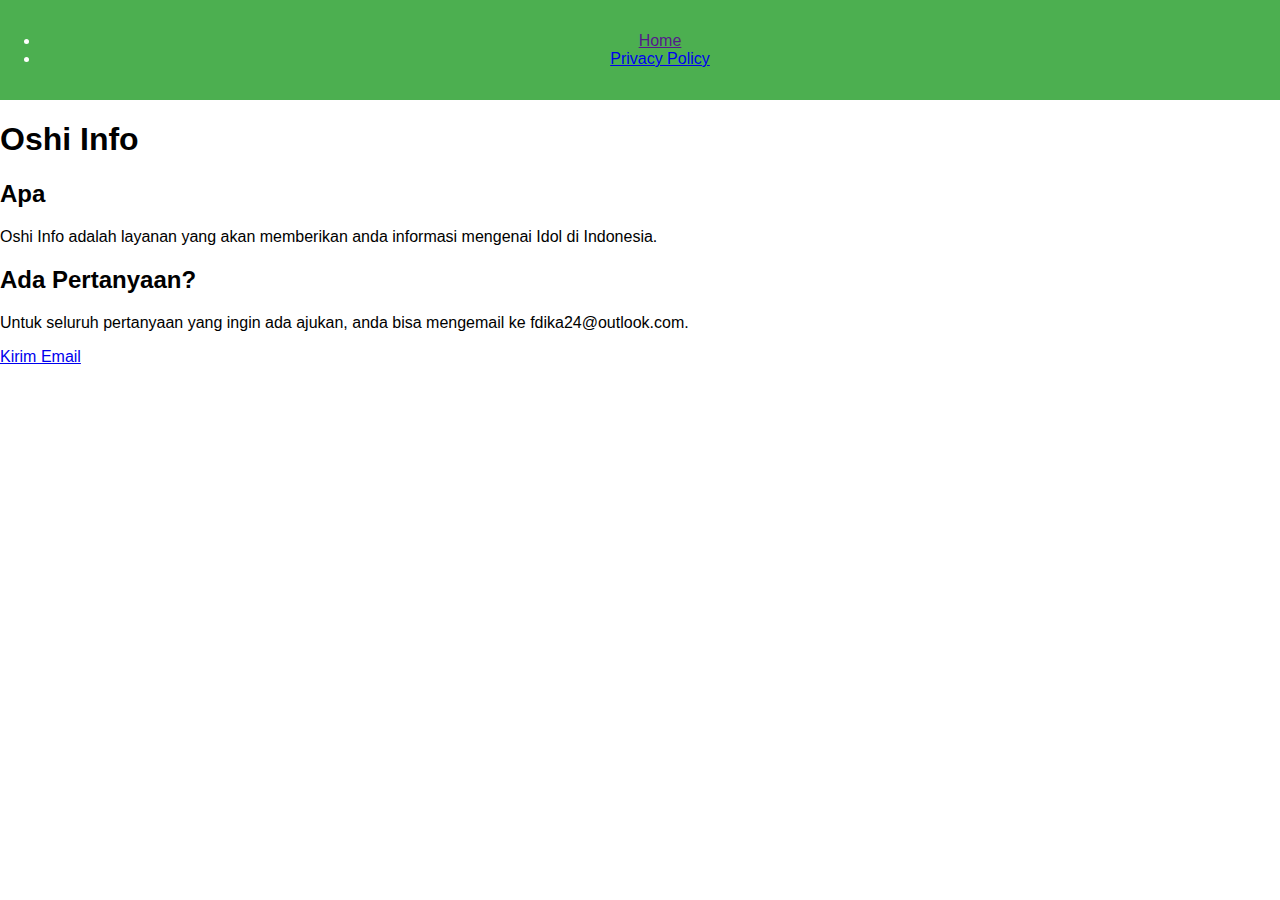
<file: index.html>
<!DOCTYPE html>
<html lang="en">
<head>
    <meta charset="UTF-8">
    <meta name="viewport" content="width=device-width, initial-scale=1.0">
    <title>Oshi Info</title>
    <link rel="stylesheet" href="main.css">
</head>
<body>
    <header class="navbar">
        <nav>
            <ul>
                <li><a href="">Home</a></li>
                <li><a href="/policy">Privacy Policy</a></li>
            </ul>
        </nav>
    </header>
    <div class="container">
        <h1>Oshi Info</h1>

        <h2>Apa</h2>
        <p>Oshi Info adalah layanan yang akan memberikan anda informasi mengenai Idol di Indonesia.</p>

        <h2>Ada Pertanyaan?</h2>
        <p>Untuk seluruh pertanyaan yang ingin ada ajukan, anda bisa mengemail ke fdika24@outlook.com.</p>
        <a href="mailto:fdika24@outlook.com" class="email-button">Kirim Email</a>
    </div>
</body>
</html>
</file>
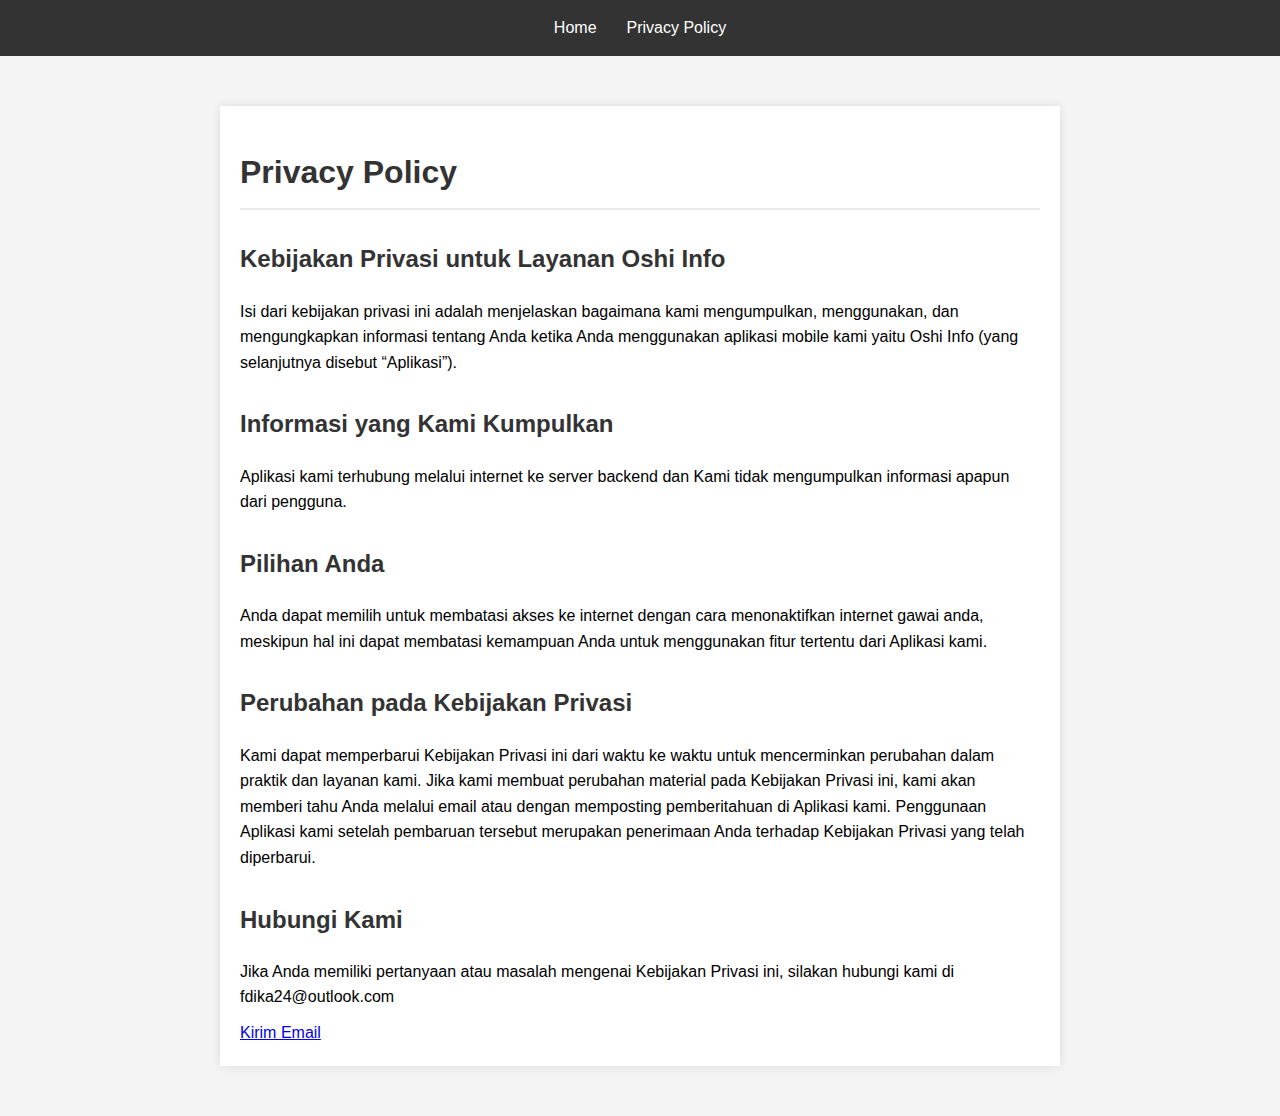
<file: policy/index.html>
<!DOCTYPE html>
<html lang="en">
<head>
    <meta charset="UTF-8">
    <meta name="viewport" content="width=device-width, initial-scale=1.0">
    <title>Privacy Policy</title>
    <link rel="stylesheet" href="main.css">
</head>
<body>
    <header class="navbar">
        <nav>
            <ul>
                <li><a href="/..">Home</a></li>
                <li><a href="">Privacy Policy</a></li>
            </ul>
        </nav>
    </header>
    <div class="container">
        <h1>Privacy Policy</h1>

        <h2>Kebijakan Privasi untuk Layanan Oshi Info</h2>
        <p>Isi dari kebijakan privasi ini adalah menjelaskan bagaimana kami mengumpulkan, menggunakan, dan mengungkapkan informasi tentang Anda ketika Anda menggunakan aplikasi mobile kami yaitu Oshi Info (yang selanjutnya disebut “Aplikasi”).</p>

        <h2>Informasi yang Kami Kumpulkan</h2>
        <p>Aplikasi kami terhubung melalui internet ke server backend dan Kami tidak mengumpulkan informasi apapun dari pengguna.</p>

        <h2>Pilihan Anda</h2>
        <p>Anda dapat memilih untuk membatasi akses ke internet dengan cara menonaktifkan internet gawai anda, meskipun hal ini dapat membatasi kemampuan Anda untuk menggunakan fitur tertentu dari Aplikasi kami.</p>

        <h2>Perubahan pada Kebijakan Privasi</h2>
        <p>Kami dapat memperbarui Kebijakan Privasi ini dari waktu ke waktu untuk mencerminkan perubahan dalam praktik dan layanan kami. Jika kami membuat perubahan material pada Kebijakan Privasi ini, kami akan memberi tahu Anda melalui email atau dengan memposting pemberitahuan di Aplikasi kami. Penggunaan Aplikasi kami setelah pembaruan tersebut merupakan penerimaan Anda terhadap Kebijakan Privasi yang telah diperbarui.</p>

        <h2>Hubungi Kami</h2>
        <p>Jika Anda memiliki pertanyaan atau masalah mengenai Kebijakan Privasi ini, silakan hubungi kami di fdika24@outlook.com</p>
        <a href="mailto:fdika24@outlook.com" class="email-button">Kirim Email</a>
    </div>
</body>
</html>
</file>
<file: main.css>
body {
    font-family: Arial, sans-serif;
    margin: 0;
    padding: 0;
    box-sizing: border-box;
}
header {
    background-color: #4CAF50;
    color: white;
    text-align: center;
    padding: 1em 0;
}
.main-content {
    padding: 2em;
    text-align: center;
}
.main-content h1 {
    font-size: 2.5em;
    margin-bottom: 0.5em;
}
.main-content p {
    font-size: 1.2em;
    margin-bottom: 1em;
}
.cta-button {
    background-color: #4CAF50;
    color: white;
    border: none;
    padding: 1em 2em;
    font-size: 1em;
    cursor: pointer;
    border-radius: 5px;
    text-decoration: none;
}
.cta-button:hover {
    background-color: #45a049;
}
footer {
    background-color: #333;
    color: white;
    text-align: center;
    padding: 1em 0;
    position: fixed;
    width: 100%;
    bottom: 0;
}
</file>
<file: policy/main.css>
body {
    font-family: Arial, sans-serif;
    line-height: 1.6;
    background-color: #f4f4f4;
    margin: 0;
    padding: 0;
}

.navbar {
    width: 100%;
    background-color: #333;
    position: sticky;
    top: 0;
    z-index: 1000;
}

.navbar nav {
    display: flex;
    justify-content: center;
    align-items: center;
}

.navbar ul {
    list-style: none;
    margin: 0;
    padding: 0;
    display: flex;
}

.navbar ul li {
    margin: 0 15px;
}

.navbar ul li a {
    color: white;
    text-decoration: none;
    padding: 15px 0;
    display: block;
}

.navbar ul li a:hover {
    text-decoration: underline;
}

.container {
    max-width: 800px;
    margin: 50px auto;
    padding: 20px;
    background: white;
    box-shadow: 0 0 10px rgba(0,0,0,0.1);
}

h1, h2 {
    color: #333;
}

h1 {
    border-bottom: 2px solid #eaeaea;
    padding-bottom: 10px;
}

h2 {
    margin-top: 30px;
}

p {
    margin: 10px 0;
}

ul {
    list-style: disc;
    padding-left: 20px;
}

ul li {
    margin-bottom: 10px;
}
</file>
